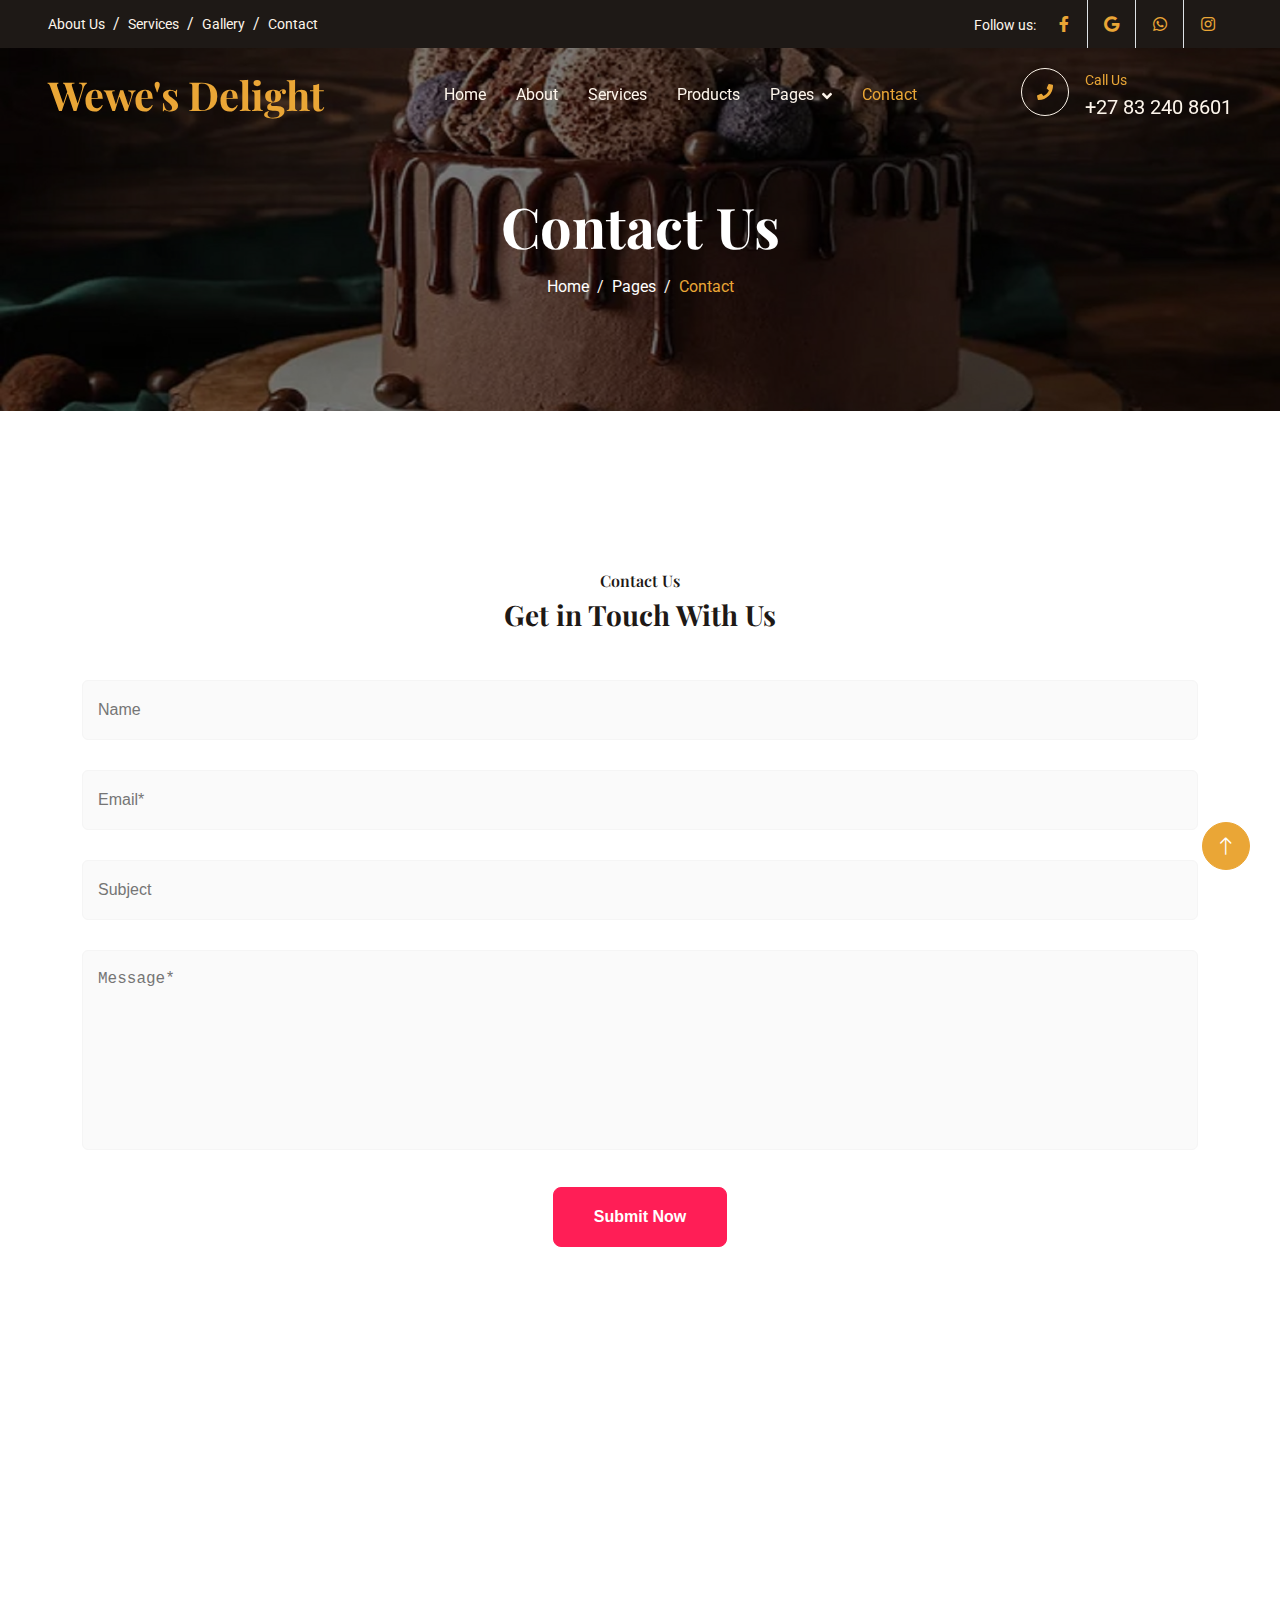
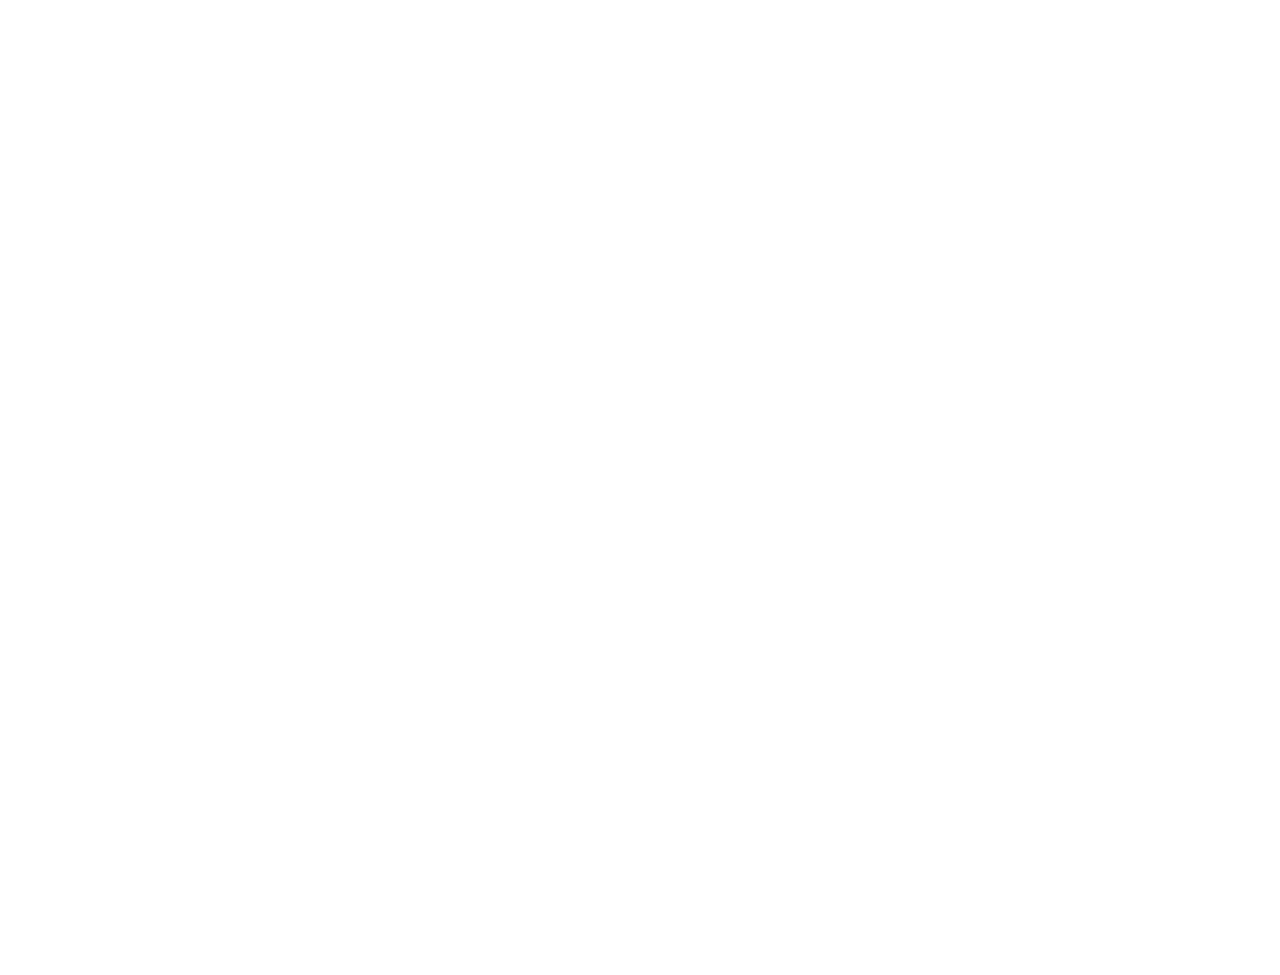
<file: contact.html>
<!DOCTYPE html>
<html lang="en">

<head>
    <meta charset="utf-8">
    <title>Wewe's Delight</title>
    <meta content="width=device-width, initial-scale=1.0" name="viewport">
    <meta content="" name="keywords">
    <meta content="" name="description">

    <!-- Favicon -->
    <link href="img/favicon.ico" rel="icon">

    <!-- Google Web Fonts -->
    <link rel="preconnect" href="https://fonts.googleapis.com">
    <link rel="preconnect" href="https://fonts.gstatic.com" crossorigin>
    <link href="https://fonts.googleapis.com/css2?family=Roboto:wght@400;500&family=Playfair+Display:wght@600;700&display=swap" rel="stylesheet"> 

    <!-- Icon Font Stylesheet -->
    <link href="https://cdnjs.cloudflare.com/ajax/libs/font-awesome/5.10.0/css/all.min.css" rel="stylesheet">
    <link href="https://cdn.jsdelivr.net/npm/bootstrap-icons@1.4.1/font/bootstrap-icons.css" rel="stylesheet">

    <!-- Libraries Stylesheet -->
    <link href="lib/animate/animate.min.css" rel="stylesheet">
    <link href="lib/owlcarousel/assets/owl.carousel.min.css" rel="stylesheet">

    <!-- Customized Bootstrap Stylesheet -->
    <link href="css/bootstrap.min.css" rel="stylesheet">

    <!-- Template Stylesheet -->
    <link href="css/style.css" rel="stylesheet">
</head>

<body>
    <!-- Spinner Start -->
    <div id="spinner" class="show bg-white position-fixed translate-middle w-100 vh-100 top-50 start-50 d-flex align-items-center justify-content-center">
        <div class="spinner-grow text-primary" role="status"></div>
    </div>
    <!-- Spinner End -->


    <!-- Topbar Start -->
    <div class="container-fluid top-bar bg-dark text-light px-0 wow fadeIn" data-wow-delay="0.1s">
        <div class="row gx-0 align-items-center d-none d-lg-flex">
            <div class="col-lg-6 px-5 text-start">
                <ol class="breadcrumb mb-0">
                    <li class="breadcrumb-item"><a class="small text-light" href="#">About Us</a></li>
                    <li class="breadcrumb-item"><a class="small text-light" href="#">Services</a></li>
                    <li class="breadcrumb-item"><a class="small text-light" href="#">Gallery</a></li>
                    <li class="breadcrumb-item"><a class="small text-light" href="#">Contact</a></li>
                </ol>
            </div>
            <div class="col-lg-6 px-5 text-end">
                <small>Follow us:</small>
                <div class="h-100 d-inline-flex align-items-center">
                    <a class="btn-lg-square text-primary border-end rounded-0" href="https://www.facebook.com/ruth.sibanyoni.1?mibextid=ZbWKwL"><i class="fab fa-facebook-f"></i></a>
                    <a class="btn-lg-square text-primary border-end rounded-0" href=""><i class="fab fa-google"></i></a>
                    <a class="btn-lg-square text-primary border-end rounded-0" href="https://wa.me/27832408601"><i class="fab fa-whatsapp"></i></a>
                    <a class="btn-lg-square text-primary pe-0" href="https://www.instagram.com/yourusername/">
                        <i class="fab fa-instagram"></i>
                    </a>                    
                </div>
            </div>
        </div>
    </div>
    <!-- Topbar End -->


    <!-- Navbar Start -->
    <nav class="navbar navbar-expand-lg navbar-dark fixed-top py-lg-0 px-lg-5 wow fadeIn" data-wow-delay="0.1s">
        <a href="index.html" class="navbar-brand ms-4 ms-lg-0">
            <h1 class="text-primary m-0">Wewe's Delight</h1>
        </a>
        <button type="button" class="navbar-toggler me-4" data-bs-toggle="collapse" data-bs-target="#navbarCollapse">
            <span class="navbar-toggler-icon"></span>
        </button>
        <div class="collapse navbar-collapse" id="navbarCollapse">
            <div class="navbar-nav mx-auto p-4 p-lg-0">
                <a href="index.html" class="nav-item nav-link">Home</a>
                <a href="about.html" class="nav-item nav-link">About</a>
                <a href="service.html" class="nav-item nav-link">Services</a>
                <a href="product.html" class="nav-item nav-link">Products</a>
                <div class="nav-item dropdown">
                    <a href="#" class="nav-link dropdown-toggle" data-bs-toggle="dropdown">Pages</a>
                    <div class="dropdown-menu m-0">
                        <a href="team.html" class="dropdown-item">Our Team</a>
                        <a href="testimonial.html" class="dropdown-item">Testimonial</a>
                        <a href="404.html" class="dropdown-item">404 Page</a>
                    </div>
                </div>
                <a href="contact.html" class="nav-item nav-link active">Contact</a>
            </div>
            <div class=" d-none d-lg-flex">
                <div class="flex-shrink-0 btn-lg-square border border-light rounded-circle">
                    <i class="fa fa-phone text-primary"></i>
                </div>
                <div class="ps-3">
                    <small class="text-primary mb-0">Call Us</small>
                    <p class="text-light fs-5 mb-0">+27 83 240 8601</p>
                </div>
            </div>
        </div>
    </nav>
    <!-- Navbar End -->


    <!-- Page Header Start -->
    <div class="container-fluid page-header py-6 wow fadeIn" data-wow-delay="0.1s">
        <div class="container text-center pt-5 pb-3">
            <h1 class="display-4 text-white animated slideInDown mb-3">Contact Us</h1>
            <nav aria-label="breadcrumb animated slideInDown">
                <ol class="breadcrumb justify-content-center mb-0">
                    <li class="breadcrumb-item"><a class="text-white" href="#">Home</a></li>
                    <li class="breadcrumb-item"><a class="text-white" href="#">Pages</a></li>
                    <li class="breadcrumb-item text-primary active" aria-current="page">Contact</li>
                </ol>
            </nav>
        </div>
    </div>
    <!-- Page Header End -->


   <!-- /contact-form -->
	<section class="w3l-contact-main">
		<div class="contact-infhny py-5">
		  <div class="container py-lg-3">
			<div class="top-map">
			  <div class="map-content-9">
				<form action="https://api.web3forms.com/submit" method="POST">  
				  <div class="form-top1">
					<h6 class="sub-title text-center">Contact Us</h6>
					<h3 class="hny-title text-center mb-lg-5 mb-4">Get in Touch With Us</h3>
					<div class="form-top">
					  <div class="form-top-left">
						<input type="hidden" name="access_key" value="8258128a-f9ba-46fe-bc81-6b0d1f47cbd9">
						<input type="text" name="w3lName" id="w3lName" placeholder="Name" required="">
						<input type="email" name="w3lSender" id="w3lSender" placeholder="Email*" required="">
						<input type="text" name="w3lSubject" id="w3lSubject" placeholder="Subject" required="">
					  </div>
					  <div class="form-top-right">
						<textarea name="w3lMessage" id="w3lMessage" placeholder="Message*" required=""></textarea>
					  </div>
					</div>
					<div class="text-center">
					  <button type="submit" class="btn">Submit Now</button>
					</div>
				  </div>
				</form>
			  </div>
			</div>
		  </div>
		</div>
	  </section>

    <!-- Google Map Start -->
    <div class="container-xxl py-6 px-0 wow fadeInUp" data-wow-delay="0.1s">
        <iframe class="w-100 mb-n2" style="height: 450px; border:0;" 
        src="https://www.google.com/maps/embed?pb=!1m18!1m12!1m3!1d3575.6007710353147!2d28.37908907469719!3d-26.339423969493424!2m3!1f0!2f0!3f0!3m2!1i1024!2i768!4f13.1!3m3!1m2!1s0x1e9521289c7bb50b%3A0x903156a352d8f609!2s993%20Phila%20St%2C%20Tsakane%2C%20Brakpan%2C%201548!5e0!3m2!1sen!2sza!4v1724447657775!5m2!1sen!2sza" 
        frameborder="0" allowfullscreen="" loading="lazy" referrerpolicy="no-referrer-when-downgrade" aria-hidden="false" tabindex="0"></iframe>
    </div>
    <!-- Google Map End -->


    <!-- Footer Start -->
    <div class="container-fluid bg-dark text-light footer my-6 mb-0 py-5 wow fadeIn" data-wow-delay="0.1s">
        <div class="container py-5">
            <div class="row g-5">
                <div class="col-lg-3 col-md-6">
                    <h4 class="text-light mb-4">Our Address</h4>
                    <p class="mb-2"><i class="fa fa-map-marker-alt me-3"></i>993 Phila Street, Ext 1, Tsakane</p>
                    <p class="mb-2">
                        <i class="fa fa-phone-alt me-3"></i>
                        <a href="tel:+27832408106" class="text-light">+27 83 240 8601</a>
                    </p>
                    
                    <p class="mb-2">
                        <i class="fa fa-envelope me-3"></i>
                        <a href="mailto:mkhaliphiruth7@gmail.com" class="text-light">mkhaliphiruth7@gmail.com</a>
                    </p>
                    
                </div>
                <div class="col-lg-3 col-md-6">
                    <h4 class="text-light mb-4">Quick Links</h4>
                    <a class="btn btn-link" href="">About Us</a>
                    <a class="btn btn-link" href="">Contact Us</a>
                    <a class="btn btn-link" href="">Our Services</a>
                    <a class="btn btn-link" href="">Home</a>
                </div>
                <div class="col-lg-3 col-md-6">
                    <h4 class="text-light mb-4">Quick Links</h4>
                    <a class="btn btn-link" href="">About Us</a>
                    <a class="btn btn-link" href="">Contact Us</a>
                    <a class="btn btn-link" href="">Our Services</a>
                    <a class="btn btn-link" href="">Home</a>
                </div>
                <div class="col-lg-3 col-md-6">
                    <h4 class="text-light mb-4">Photo Gallery</h4>
                    <div class="row g-2">
                        <div class="col-4">
                            <img class="img-fluid bg-light rounded p-1" src="img/product-1.jpg" alt="Image">
                        </div>
                        <div class="col-4">
                            <img class="img-fluid bg-light rounded p-1" src="img/product-2.jpg" alt="Image">
                        </div>
                        <div class="col-4">
                            <img class="img-fluid bg-light rounded p-1" src="img/product-3.jpg" alt="Image">
                        </div>
                        <div class="col-4">
                            <img class="img-fluid bg-light rounded p-1" src="img/product-2.jpg" alt="Image">
                        </div>
                        <div class="col-4">
                            <img class="img-fluid bg-light rounded p-1" src="img/product-3.jpg" alt="Image">
                        </div>
                        <div class="col-4">
                            <img class="img-fluid bg-light rounded p-1" src="img/product-1.jpg" alt="Image">
                        </div>
                    </div>
                </div>
            </div>
        </div>
    </div>
    
    <!-- Footer End -->


    <!-- Copyright Start -->
    <div class="container-fluid copyright text-light py-4 wow fadeIn" data-wow-delay="0.1s">
        <div class="container">
            <div class="row">
                <div class="col-md-6 text-center text-md-start mb-3 mb-md-0">
                    &copy; <a href="#">Your Site Name</a>, All Right Reserved.
                </div>
                <div class="col-md-6 text-center text-md-end">
                    <!--/*** This template is free as long as you keep the footer author’s credit link/attribution link/backlink. If you'd like to use the template without the footer author’s credit link/attribution link/backlink, you can purchase the Credit Removal License from "https://htmlcodex.com/credit-removal". Thank you for your support. ***/-->
                    Designed By <a href=MbuyeloMich>High Hype</a>
                    <br>Distributed By: <a class="border-bottom" href=HighHype" target="_blank">Designs</a>
                </div>
            </div>
        </div>
    </div>
    <!-- Copyright End -->


    <!-- Back to Top -->
    <a href="#" class="btn btn-lg btn-primary btn-lg-square rounded-circle back-to-top"><i class="bi bi-arrow-up"></i></a>


    <!-- JavaScript Libraries -->
    <script src="https://code.jquery.com/jquery-3.4.1.min.js"></script>
    <script src="https://cdn.jsdelivr.net/npm/bootstrap@5.0.0/dist/js/bootstrap.bundle.min.js"></script>
    <script src="lib/wow/wow.min.js"></script>
    <script src="lib/easing/easing.min.js"></script>
    <script src="lib/waypoints/waypoints.min.js"></script>
    <script src="lib/counterup/counterup.min.js"></script>
    <script src="lib/owlcarousel/owl.carousel.min.js"></script>

    <!-- Template Javascript -->
    <script src="js/main.js"></script>
</body>

</html>
</file>
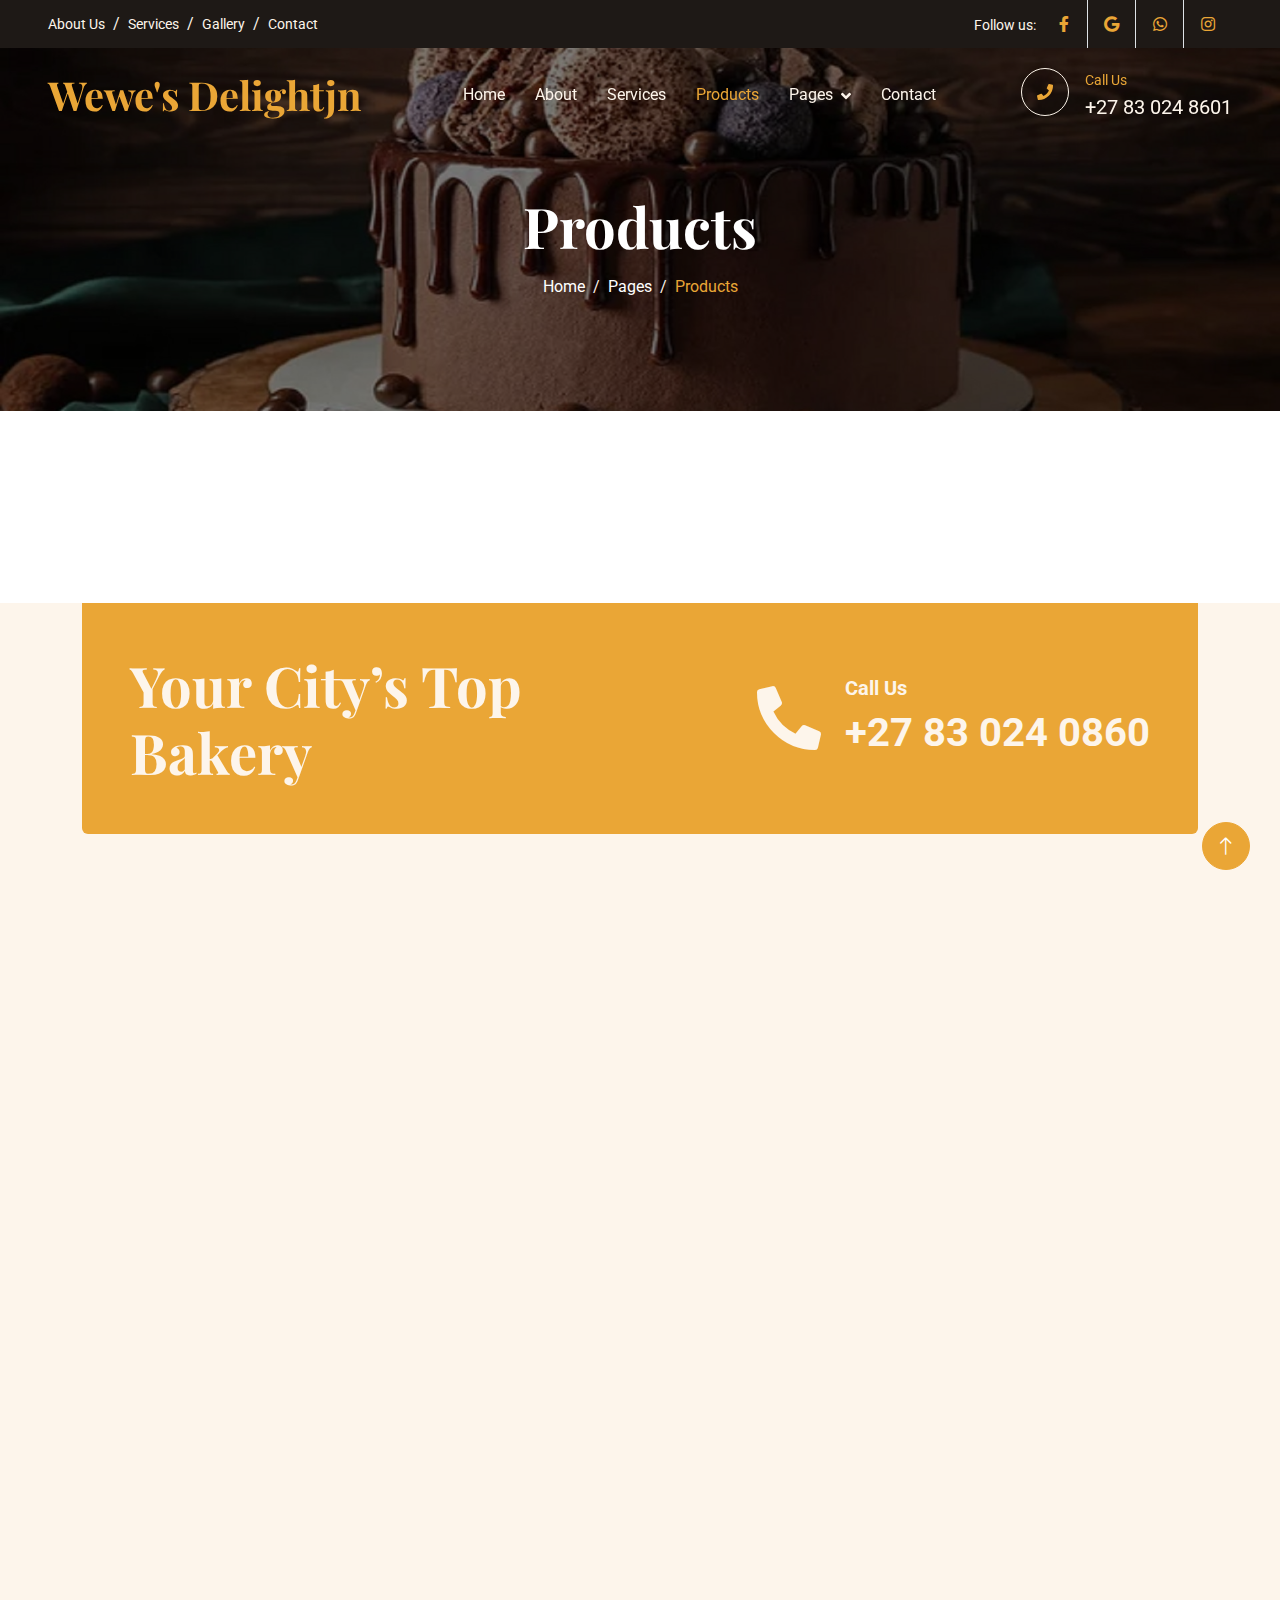
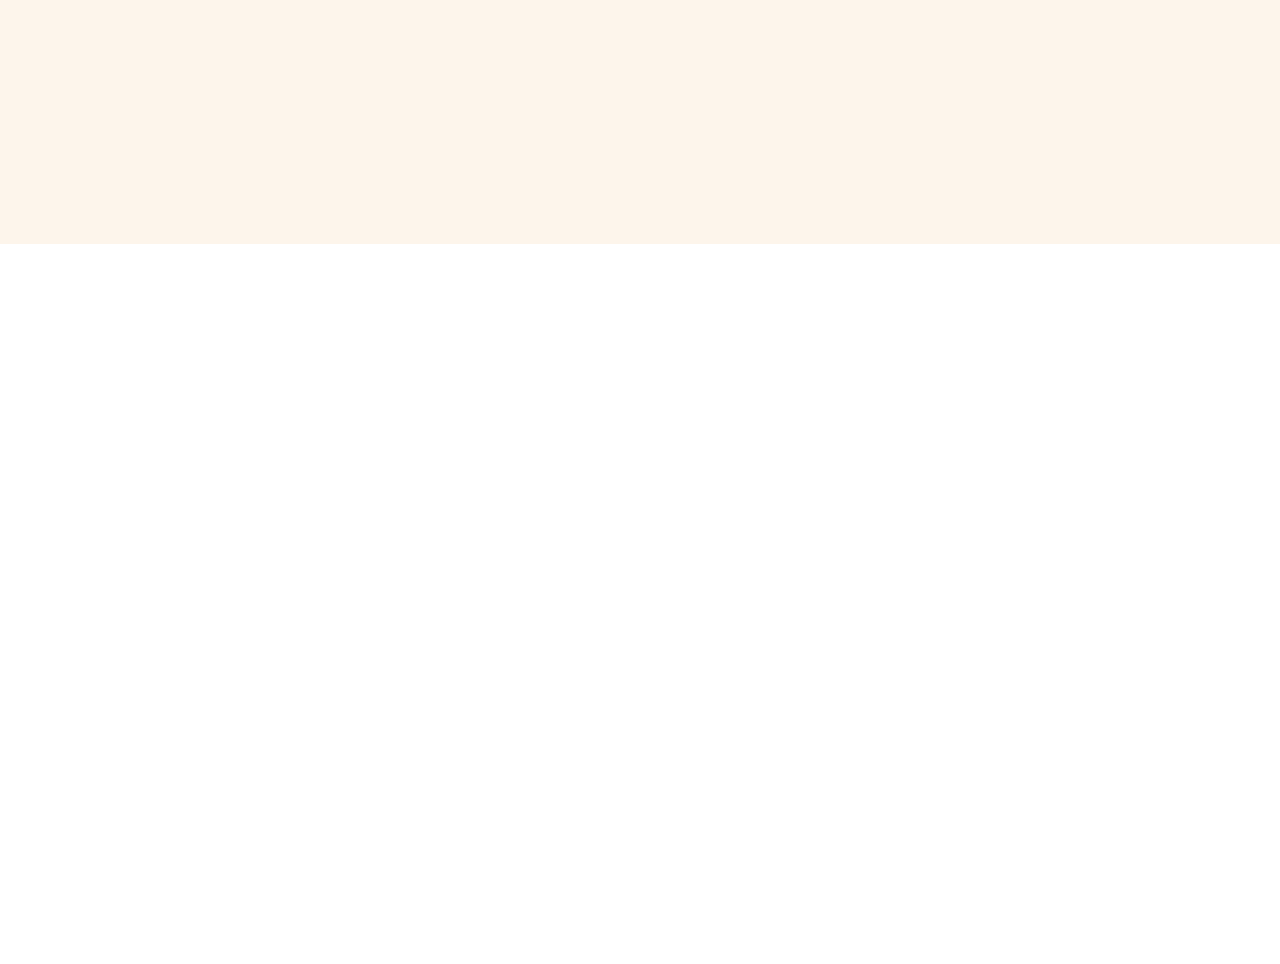
<file: product.html>
<!DOCTYPE html>
<html lang="en">

<head>
    <meta charset="utf-8">
    <title>Wewe's Delight</title>
    <meta content="width=device-width, initial-scale=1.0" name="viewport">
    <meta content="" name="keywords">
    <meta content="" name="description">

    <!-- Favicon -->
    <link href="img/favicon.ico" rel="icon">

    <!-- Google Web Fonts -->
    <link rel="preconnect" href="https://fonts.googleapis.com">
    <link rel="preconnect" href="https://fonts.gstatic.com" crossorigin>
    <link href="https://fonts.googleapis.com/css2?family=Roboto:wght@400;500&family=Playfair+Display:wght@600;700&display=swap" rel="stylesheet"> 

    <!-- Icon Font Stylesheet -->
    <link href="https://cdnjs.cloudflare.com/ajax/libs/font-awesome/5.10.0/css/all.min.css" rel="stylesheet">
    <link href="https://cdn.jsdelivr.net/npm/bootstrap-icons@1.4.1/font/bootstrap-icons.css" rel="stylesheet">

    <!-- Libraries Stylesheet -->
    <link href="lib/animate/animate.min.css" rel="stylesheet">
    <link href="lib/owlcarousel/assets/owl.carousel.min.css" rel="stylesheet">

    <!-- Customized Bootstrap Stylesheet -->
    <link href="css/bootstrap.min.css" rel="stylesheet">

    <!-- Template Stylesheet -->
    <link href="css/style.css" rel="stylesheet">
</head>

<body>
    <!-- Spinner Start -->
    <div id="spinner" class="show bg-white position-fixed translate-middle w-100 vh-100 top-50 start-50 d-flex align-items-center justify-content-center">
        <div class="spinner-grow text-primary" role="status"></div>
    </div>
    <!-- Spinner End -->


    <!-- Topbar Start -->
    <div class="container-fluid top-bar bg-dark text-light px-0 wow fadeIn" data-wow-delay="0.1s">
        <div class="row gx-0 align-items-center d-none d-lg-flex">
            <div class="col-lg-6 px-5 text-start">
                <ol class="breadcrumb mb-0">
                    <li class="breadcrumb-item"><a class="small text-light" href="#">About Us</a></li>
                    <li class="breadcrumb-item"><a class="small text-light" href="#">Services</a></li>
                    <li class="breadcrumb-item"><a class="small text-light" href="#">Gallery</a></li>
                    <li class="breadcrumb-item"><a class="small text-light" href="#">Contact</a></li>
                </ol>
            </div>
            <div class="col-lg-6 px-5 text-end">
                <small>Follow us:</small>
                <div class="h-100 d-inline-flex align-items-center">
                    <a class="btn-lg-square text-primary border-end rounded-0" href="https://www.facebook.com/ruth.sibanyoni.1?mibextid=ZbWKwL"><i class="fab fa-facebook-f"></i></a>
                    <a class="btn-lg-square text-primary border-end rounded-0" href=""><i class="fab fa-google"></i></a>
                    <a class="btn-lg-square text-primary border-end rounded-0" href="https://wa.me/27832408601"><i class="fab fa-whatsapp"></i></a>
                    <a class="btn-lg-square text-primary pe-0" href="https://www.instagram.com/yourusername/">
                        <i class="fab fa-instagram"></i>
                    </a>                    
                </div>
            </div>
        </div>
    </div>
    <!-- Topbar End -->


    <!-- Navbar Start -->
    <nav class="navbar navbar-expand-lg navbar-dark fixed-top py-lg-0 px-lg-5 wow fadeIn" data-wow-delay="0.1s">
        <a href="index.html" class="navbar-brand ms-4 ms-lg-0">
            <h1 class="text-primary m-0">Wewe's Delightjn</h1>
        </a>
        <button type="button" class="navbar-toggler me-4" data-bs-toggle="collapse" data-bs-target="#navbarCollapse">
            <span class="navbar-toggler-icon"></span>
        </button>
        <div class="collapse navbar-collapse" id="navbarCollapse">
            <div class="navbar-nav mx-auto p-4 p-lg-0">
                <a href="index.html" class="nav-item nav-link">Home</a>
                <a href="about.html" class="nav-item nav-link">About</a>
                <a href="service.html" class="nav-item nav-link">Services</a>
                <a href="product.html" class="nav-item nav-link active">Products</a>
                <div class="nav-item dropdown">
                    <a href="#" class="nav-link dropdown-toggle" data-bs-toggle="dropdown">Pages</a>
                    <div class="dropdown-menu m-0">
                        <a href="team.html" class="dropdown-item">Our Team</a>
                        <a href="testimonial.html" class="dropdown-item">Testimonial</a>
                        <a href="404.html" class="dropdown-item">404 Page</a>
                    </div>
                </div>
                <a href="contact.html" class="nav-item nav-link">Contact</a>
            </div>
            <div class=" d-none d-lg-flex">
                <div class="flex-shrink-0 btn-lg-square border border-light rounded-circle">
                    <i class="fa fa-phone text-primary"></i>
                </div>
                <div class="ps-3">
                    <small class="text-primary mb-0">Call Us</small>
                    <p class="text-light fs-5 mb-0">+27 83 024 8601</p>
                </div>
            </div>
        </div>
    </nav>
    <!-- Navbar End -->


    <!-- Page Header Start -->
    <div class="container-fluid page-header py-6 wow fadeIn" data-wow-delay="0.1s">
        <div class="container text-center pt-5 pb-3">
            <h1 class="display-4 text-white animated slideInDown mb-3">Products</h1>
            <nav aria-label="breadcrumb animated slideInDown">
                <ol class="breadcrumb justify-content-center mb-0">
                    <li class="breadcrumb-item"><a class="text-white" href="#">Home</a></li>
                    <li class="breadcrumb-item"><a class="text-white" href="#">Pages</a></li>
                    <li class="breadcrumb-item text-primary active" aria-current="page">Products</li>
                </ol>
            </nav>
        </div>
    </div>
    <!-- Page Header End -->


    <!-- Product Start -->
    <div class="container-xxl bg-light my-6 py-6 pt-0" style="margin: 12rem 0;">
        <div class="container">
            <div class="bg-primary text-light rounded-bottom p-5 my-6 mt-0 wow fadeInUp" data-wow-delay="0.1s">
                <div class="row g-4 align-items-center">
                    <div class="col-lg-6">
                        <h1 class="display-4 text-light mb-0">Your City’s Top Bakery</h1>
                    </div>
                    <div class="col-lg-6 text-lg-end">
                        <div class="d-inline-flex align-items-center text-start">
                            <i class="fa fa-phone-alt fa-4x flex-shrink-0"></i>
                            <div class="ms-4">
                                <p class="fs-5 fw-bold mb-0">Call Us</p>
                                <p class="fs-1 fw-bold mb-0">+27 83 024 0860</p>
                            </div>
                        </div>
                    </div>
                </div>
            </div>
            <div class="text-center mx-auto mb-5 wow fadeInUp" data-wow-delay="0.1s" style="max-width: 500px;">
                <p class="text-primary text-uppercase mb-2">// Bakery Products</p>
                <h1 class="display-6 mb-4">Discover Our Bakery Categories</h1>
            </div>
            <div class="row g-4">
                <div class="col-lg-4 col-md-6 wow fadeInUp" data-wow-delay="0.1s">
                    <div class="product-item d-flex flex-column bg-white rounded overflow-hidden h-100">
                        <div class="text-center p-4">
                            <div class="d-inline-block border border-primary rounded-pill px-3 mb-3">From R600</div>
                            <h3 class="mb-3">Birthday Cakes</h3>
                            <span>Celebrate with our beautifully crafted birthday cakes, made to suit your style and taste.</span>
                        </div>
                        <div class="position-relative mt-auto">
                            <img class="img-fluid" src="img/product-1.jpg" alt="">
                            <div class="product-overlay">
                                <a class="btn btn-lg-square btn-outline-light rounded-circle" href=""><i class="fa fa-eye text-primary"></i></a>
                            </div>
                        </div>
                    </div>
                </div>
                <div class="col-lg-4 col-md-6 wow fadeInUp" data-wow-delay="0.3s">
                    <div class="product-item d-flex flex-column bg-white rounded overflow-hidden h-100">
                        <div class="text-center p-4">
                            <div class="d-inline-block border border-primary rounded-pill pt-1 px-3 mb-3">From R200</div>
                            <h3 class="mb-3">Muffins</h3>
                            <span>Freshly baked, fluffy muffins available in a variety of flavors including blueberry, chocolate chip, and banana nut.</span>
                        </div>
                        <div class="position-relative mt-auto">
                            <img class="img-fluid" src="img/product-2.jpg" alt="">
                            <div class="product-overlay">
                                <a class="btn btn-lg-square btn-outline-light rounded-circle" href=""><i class="fa fa-eye text-primary"></i></a>
                            </div>
                        </div>
                    </div>
                </div>
                <div class="col-lg-4 col-md-6 wow fadeInUp" data-wow-delay="0.5s">
                    <div class="product-item d-flex flex-column bg-white rounded overflow-hidden h-100">
                        <div class="text-center p-4">
                            <div class="d-inline-block border border-primary rounded-pill pt-1 px-3 mb-3">From R300</div>
                            <h4 class="mb-3">Biscuits</h4>
                            <span>Buttery and crisp, our freshly baked biscuits are perfect for any occasion, from tea time to celebrations.</span>
                        </div>
                        <div class="position-relative mt-auto">
                            <img class="img-fluid" src="img/product-3.jpg" alt="">
                            <div class="product-overlay">
                                <a class="btn btn-lg-square btn-outline-light rounded-circle" href=""><i class="fa fa-eye text-primary"></i></a>
                            </div>
                        </div>
                    </div>
                </div>
            </div>
        </div>
    </div>
    <!-- Product End -->


    <!-- Footer Start -->
    <div class="container-fluid bg-dark text-light footer my-6 mb-0 py-5 wow fadeIn" data-wow-delay="0.1s">
        <div class="container py-5">
            <div class="row g-5">
                <div class="col-lg-3 col-md-6">
                    <h4 class="text-light mb-4">Our Address</h4>
                    <p class="mb-2"><i class="fa fa-map-marker-alt me-3"></i>993 Phila Street, Ext 1, Tsakane</p>
                    <p class="mb-2">
                        <i class="fa fa-phone-alt me-3"></i>
                        <a href="tel:+27832408106" class="text-light">+27 83 240 8601</a>
                    </p>
                    
                    <p class="mb-2">
                        <i class="fa fa-envelope me-3"></i>
                        <a href="mailto:mkhaliphiruth7@gmail.com" class="text-light">mkhaliphiruth7@gmail.com</a>
                    </p>
                    
                </div>
                <div class="col-lg-3 col-md-6">
                    <h4 class="text-light mb-4">Quick Links</h4>
                    <a class="btn btn-link" href="">About Us</a>
                    <a class="btn btn-link" href="">Contact Us</a>
                    <a class="btn btn-link" href="">Our Services</a>
                    <a class="btn btn-link" href="">Home</a>
                </div>
                <div class="col-lg-3 col-md-6">
                    <h4 class="text-light mb-4">Quick Links</h4>
                    <a class="btn btn-link" href="">About Us</a>
                    <a class="btn btn-link" href="">Contact Us</a>
                    <a class="btn btn-link" href="">Our Services</a>
                    <a class="btn btn-link" href="">Home</a>
                </div>
                <div class="col-lg-3 col-md-6">
                    <h4 class="text-light mb-4">Photo Gallery</h4>
                    <div class="row g-2">
                        <div class="col-4">
                            <img class="img-fluid bg-light rounded p-1" src="img/product-1.jpg" alt="Image">
                        </div>
                        <div class="col-4">
                            <img class="img-fluid bg-light rounded p-1" src="img/product-2.jpg" alt="Image">
                        </div>
                        <div class="col-4">
                            <img class="img-fluid bg-light rounded p-1" src="img/product-3.jpg" alt="Image">
                        </div>
                        <div class="col-4">
                            <img class="img-fluid bg-light rounded p-1" src="img/product-2.jpg" alt="Image">
                        </div>
                        <div class="col-4">
                            <img class="img-fluid bg-light rounded p-1" src="img/product-3.jpg" alt="Image">
                        </div>
                        <div class="col-4">
                            <img class="img-fluid bg-light rounded p-1" src="img/product-1.jpg" alt="Image">
                        </div>
                    </div>
                </div>
            </div>
        </div>
    </div>
    
    <!-- Footer End -->


    <!-- Copyright Start -->
    <div class="container-fluid copyright text-light py-4 wow fadeIn" data-wow-delay="0.1s">
        <div class="container">
            <div class="row">
                <div class="col-md-6 text-center text-md-start mb-3 mb-md-0">
                    &copy; <a href="#">HighHypeDesigns</a>, All Right Reserved.
                </div>
                <div class="col-md-6 text-center text-md-end">
                    <!--/*** This template is free as long as you keep the footer author’s credit link/attribution link/backlink. If you'd like to use the template without the footer author’s credit link/attribution link/backlink, you can purchase the Credit Removal License from "https://htmlcodex.com/credit-removal". Thank you for your support. ***/-->
                    Designed By <a href=MbuyeloMich>MbuyeloMich</a>
                    <br>Distributed By: <a class="border-bottom" href=HighHype target="_blank">HighHype</a>
                </div>
            </div>
        </div>
    </div>
    <!-- Copyright End -->


    <!-- Back to Top -->
    <a href="#" class="btn btn-lg btn-primary btn-lg-square rounded-circle back-to-top"><i class="bi bi-arrow-up"></i></a>


    <!-- JavaScript Libraries -->
    <script src="https://code.jquery.com/jquery-3.4.1.min.js"></script>
    <script src="https://cdn.jsdelivr.net/npm/bootstrap@5.0.0/dist/js/bootstrap.bundle.min.js"></script>
    <script src="lib/wow/wow.min.js"></script>
    <script src="lib/easing/easing.min.js"></script>
    <script src="lib/waypoints/waypoints.min.js"></script>
    <script src="lib/counterup/counterup.min.js"></script>
    <script src="lib/owlcarousel/owl.carousel.min.js"></script>

    <!-- Template Javascript -->
    <script src="js/main.js"></script>
</body>

</html>
</file>
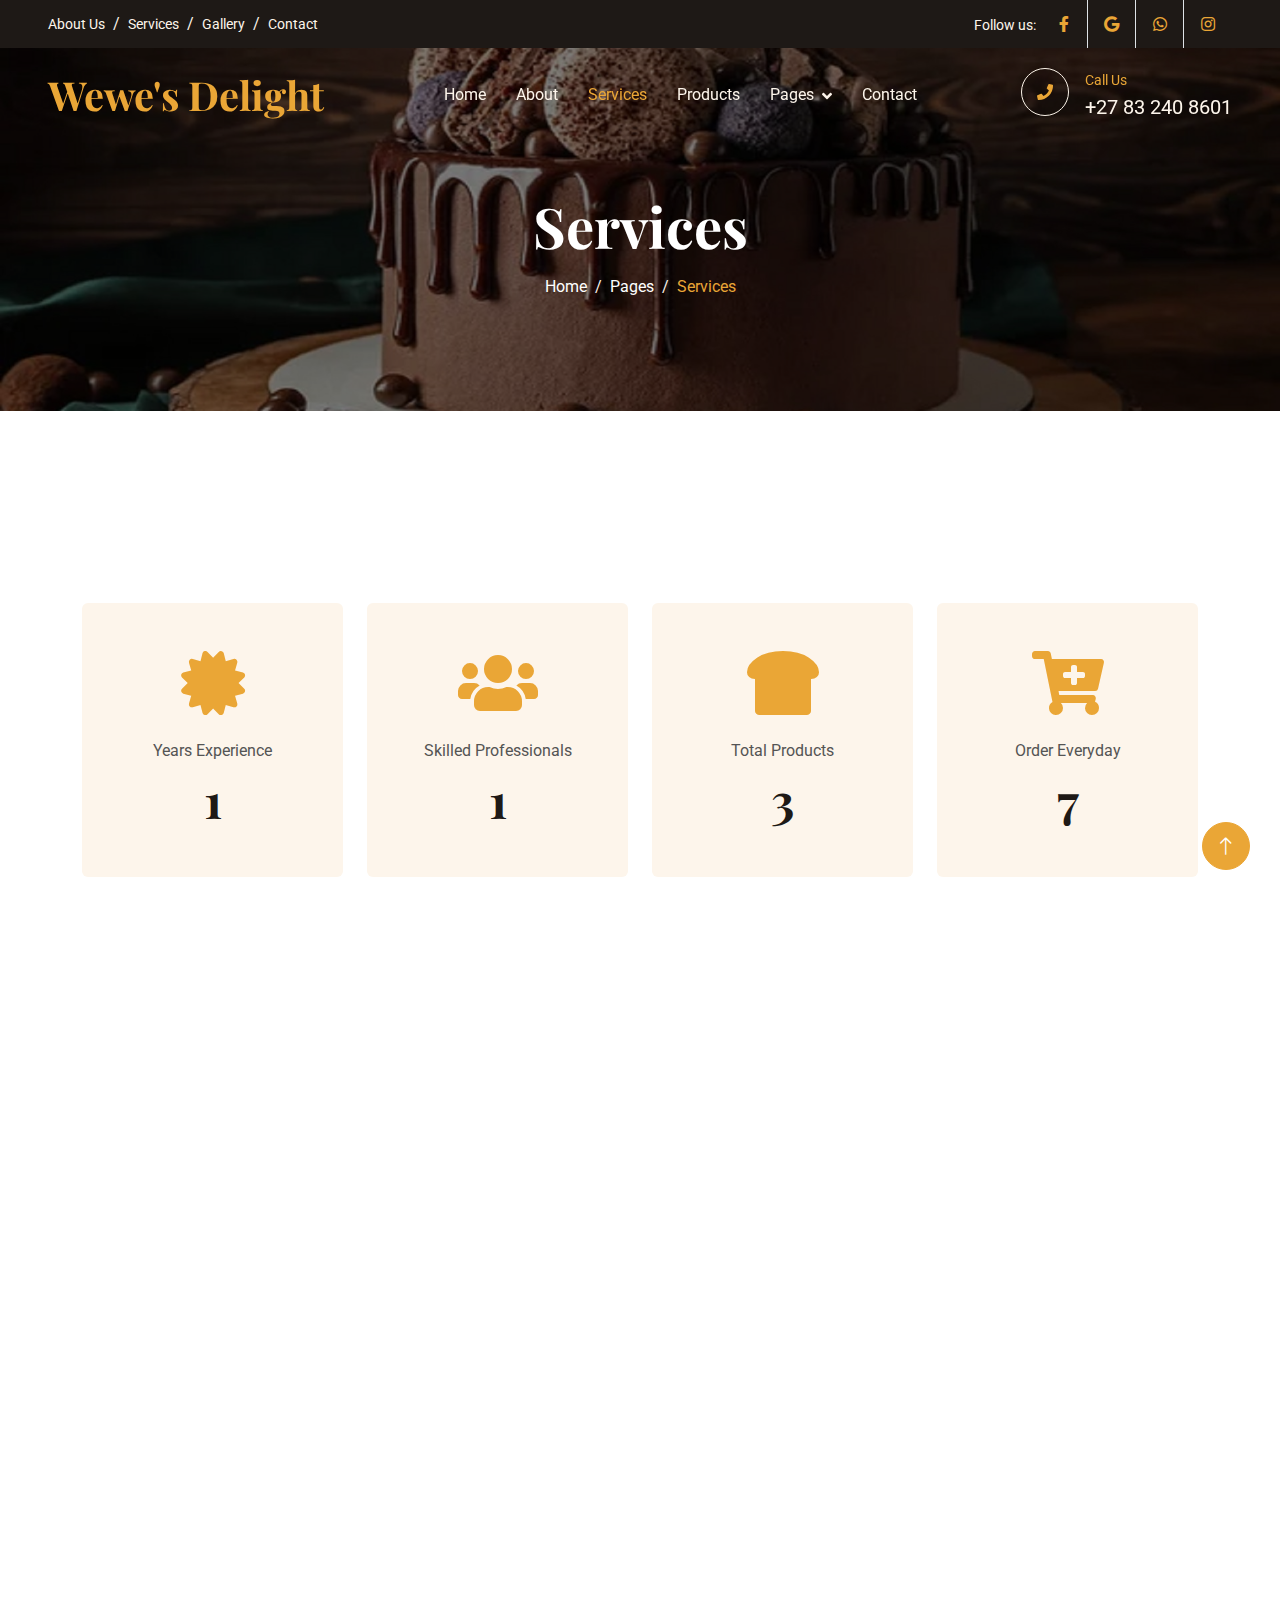
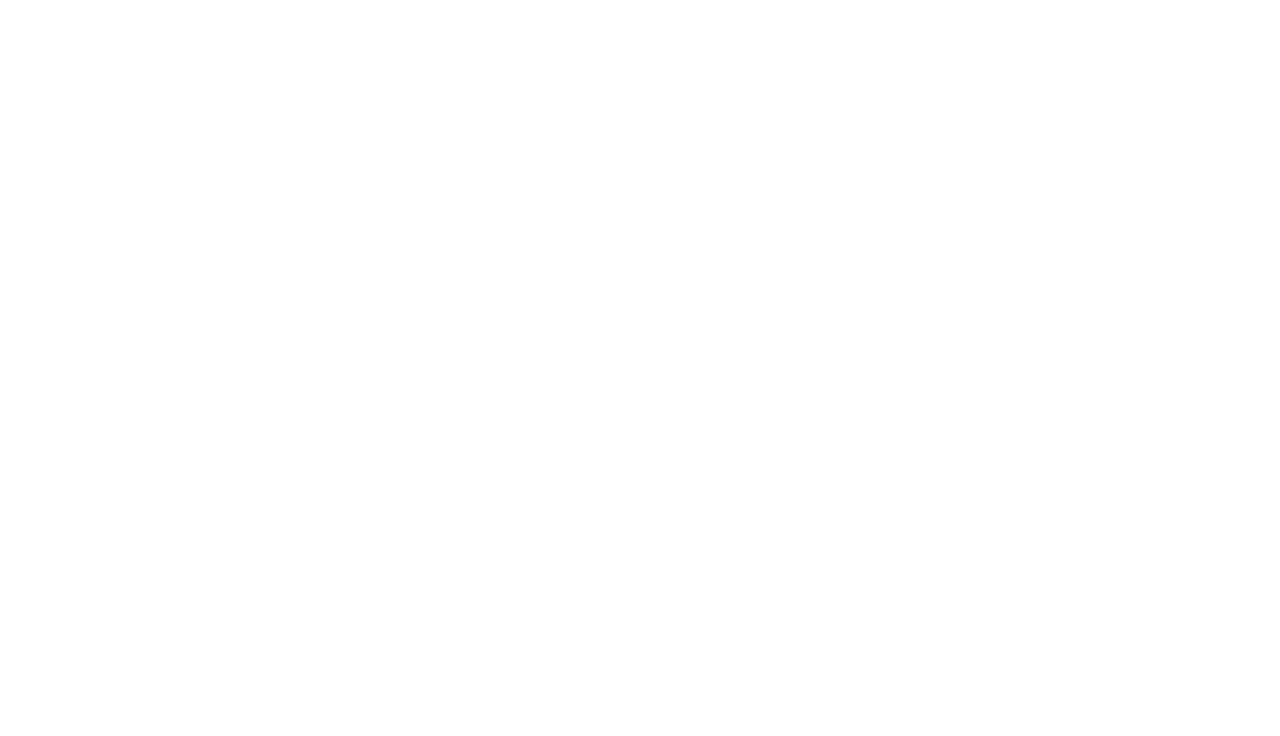
<file: service.html>
<!DOCTYPE html>
<html lang="en">

<head>
    <meta charset="utf-8">
    <title>Wewe's Delight</title>
    <meta content="width=device-width, initial-scale=1.0" name="viewport">
    <meta content="" name="keywords">
    <meta content="" name="description">

    <!-- Favicon -->
    <link href="img/favicon.ico" rel="icon">

    <!-- Google Web Fonts -->
    <link rel="preconnect" href="https://fonts.googleapis.com">
    <link rel="preconnect" href="https://fonts.gstatic.com" crossorigin>
    <link href="https://fonts.googleapis.com/css2?family=Roboto:wght@400;500&family=Playfair+Display:wght@600;700&display=swap" rel="stylesheet"> 

    <!-- Icon Font Stylesheet -->
    <link href="https://cdnjs.cloudflare.com/ajax/libs/font-awesome/5.10.0/css/all.min.css" rel="stylesheet">
    <link href="https://cdn.jsdelivr.net/npm/bootstrap-icons@1.4.1/font/bootstrap-icons.css" rel="stylesheet">

    <!-- Libraries Stylesheet -->
    <link href="lib/animate/animate.min.css" rel="stylesheet">
    <link href="lib/owlcarousel/assets/owl.carousel.min.css" rel="stylesheet">

    <!-- Customized Bootstrap Stylesheet -->
    <link href="css/bootstrap.min.css" rel="stylesheet">

    <!-- Template Stylesheet -->
    <link href="css/style.css" rel="stylesheet">
</head>

<body>
    <!-- Spinner Start -->
    <div id="spinner" class="show bg-white position-fixed translate-middle w-100 vh-100 top-50 start-50 d-flex align-items-center justify-content-center">
        <div class="spinner-grow text-primary" role="status"></div>
    </div>
    <!-- Spinner End -->


    <!-- Topbar Start -->
    <div class="container-fluid top-bar bg-dark text-light px-0 wow fadeIn" data-wow-delay="0.1s">
        <div class="row gx-0 align-items-center d-none d-lg-flex">
            <div class="col-lg-6 px-5 text-start">
                <ol class="breadcrumb mb-0">
                    <li class="breadcrumb-item"><a class="small text-light" href="#">About Us</a></li>
                    <li class="breadcrumb-item"><a class="small text-light" href="#">Services</a></li>
                    <li class="breadcrumb-item"><a class="small text-light" href="#">Gallery</a></li>
                    <li class="breadcrumb-item"><a class="small text-light" href="#">Contact</a></li>
                </ol>
            </div>
            <div class="col-lg-6 px-5 text-end">
                <small>Follow us:</small>
                <div class="h-100 d-inline-flex align-items-center">
                    <a class="btn-lg-square text-primary border-end rounded-0" href="https://www.facebook.com/ruth.sibanyoni.1?mibextid=ZbWKwL"><i class="fab fa-facebook-f"></i></a>
                    <a class="btn-lg-square text-primary border-end rounded-0" href=""><i class="fab fa-google"></i></a>
                    <a class="btn-lg-square text-primary border-end rounded-0" href="https://wa.me/27832408601"><i class="fab fa-whatsapp"></i></a>
                    <a class="btn-lg-square text-primary pe-0" href="https://www.instagram.com/yourusername/">
                        <i class="fab fa-instagram"></i>
                    </a>                    
                </div>
            </div>
        </div>
    </div>
    <!-- Topbar End -->


    <!-- Navbar Start -->
    <nav class="navbar navbar-expand-lg navbar-dark fixed-top py-lg-0 px-lg-5 wow fadeIn" data-wow-delay="0.1s">
        <a href="index.html" class="navbar-brand ms-4 ms-lg-0">
            <h1 class="text-primary m-0">Wewe's Delight</h1>
        </a>
        <button type="button" class="navbar-toggler me-4" data-bs-toggle="collapse" data-bs-target="#navbarCollapse">
            <span class="navbar-toggler-icon"></span>
        </button>
        <div class="collapse navbar-collapse" id="navbarCollapse">
            <div class="navbar-nav mx-auto p-4 p-lg-0">
                <a href="index.html" class="nav-item nav-link">Home</a>
                <a href="about.html" class="nav-item nav-link">About</a>
                <a href="service.html" class="nav-item nav-link active">Services</a>
                <a href="product.html" class="nav-item nav-link">Products</a>
                <div class="nav-item dropdown">
                    <a href="#" class="nav-link dropdown-toggle" data-bs-toggle="dropdown">Pages</a>
                    <div class="dropdown-menu m-0">
                        <a href="team.html" class="dropdown-item">Our Team</a>
                        <a href="testimonial.html" class="dropdown-item">Testimonial</a>
                        <a href="404.html" class="dropdown-item">404 Page</a>
                    </div>
                </div>
                <a href="contact.html" class="nav-item nav-link">Contact</a>
            </div>
            <div class=" d-none d-lg-flex">
                <div class="flex-shrink-0 btn-lg-square border border-light rounded-circle">
                    <i class="fa fa-phone text-primary"></i>
                </div>
                <div class="ps-3">
                    <small class="text-primary mb-0">Call Us</small>
                    <p class="text-light fs-5 mb-0">+27 83 240 8601</p>
                </div>
            </div>
        </div>
    </nav>
    <!-- Navbar End -->


    <!-- Page Header Start -->
    <div class="container-fluid page-header py-6 wow fadeIn" data-wow-delay="0.1s">
        <div class="container text-center pt-5 pb-3">
            <h1 class="display-4 text-white animated slideInDown mb-3">Services</h1>
            <nav aria-label="breadcrumb animated slideInDown">
                <ol class="breadcrumb justify-content-center mb-0">
                    <li class="breadcrumb-item"><a class="text-white" href="#">Home</a></li>
                    <li class="breadcrumb-item"><a class="text-white" href="#">Pages</a></li>
                    <li class="breadcrumb-item text-primary active" aria-current="page">Services</li>
                </ol>
            </nav>
        </div>
    </div>
    <!-- Page Header End -->


    <!-- Facts Start -->
    <div class="container-xxl py-6">
        <div class="container">
            <div class="row g-4">
                <div class="col-lg-3 col-md-6 wow fadeIn" data-wow-delay="0.1s">
                    <div class="fact-item bg-light rounded text-center h-100 p-5">
                        <i class="fa fa-certificate fa-4x text-primary mb-4"></i>
                        <p class="mb-2">Years Experience</p>
                        <h1 class="display-5 mb-0" data-toggle="counter-up">4</h1>
                    </div>
                </div>
                <div class="col-lg-3 col-md-6 wow fadeIn" data-wow-delay="0.3s">
                    <div class="fact-item bg-light rounded text-center h-100 p-5">
                        <i class="fa fa-users fa-4x text-primary mb-4"></i>
                        <p class="mb-2">Skilled Professionals</p>
                        <h1 class="display-5 mb-0" data-toggle="counter-up">3</h1>
                    </div>
                </div>
                <div class="col-lg-3 col-md-6 wow fadeIn" data-wow-delay="0.5s">
                    <div class="fact-item bg-light rounded text-center h-100 p-5">
                        <i class="fa fa-bread-slice fa-4x text-primary mb-4"></i>
                        <p class="mb-2">Total Products</p>
                        <h1 class="display-5 mb-0" data-toggle="counter-up">10</h1>
                    </div>
                </div>
                <div class="col-lg-3 col-md-6 wow fadeIn" data-wow-delay="0.7s">
                    <div class="fact-item bg-light rounded text-center h-100 p-5">
                        <i class="fa fa-cart-plus fa-4x text-primary mb-4"></i>
                        <p class="mb-2">Order Everyday</p>
                        <h1 class="display-5 mb-0" data-toggle="counter-up">20</h1>
                    </div>
                </div>
            </div>
        </div>
    </div>
    <!-- Facts End -->


    <!-- Service Start -->
    <div class="container-xxl py-6">
        <div class="container">
            <div class="row g-5">
                <div class="col-lg-6 wow fadeInUp" data-wow-delay="0.1s">
                    <p class="text-primary text-uppercase mb-2">// Our Services</p>
                    <h1 class="display-6 mb-4">What Can You Expect from Us?</h1>
                    <p class="mb-5">At Wewe's Delight, we provide custom cakes, wedding cakes, scones, jam tarts, snowballs, and assorted biscuits. Each item is crafted with the finest ingredients and utmost care, ensuring exceptional quality and taste for every occasion.</p>
                    <div class="row gy-5 gx-4">
                        <div class="col-sm-6 wow fadeIn" data-wow-delay="0.1s">
                            <div class="d-flex align-items-center mb-3">
                                <div class="flex-shrink-0 btn-square bg-primary rounded-circle me-3">
                                    <i class="fa fa-bread-slice text-white"></i>
                                </div>
                                <h5 class="mb-0">Quality Products</h5>
                            </div>
                            <span>Crafted with premium ingredients for unmatched quality.</span>
                        </div>
                        <div class="col-sm-6 wow fadeIn" data-wow-delay="0.2s">
                            <div class="d-flex align-items-center mb-3">
                                <div class="flex-shrink-0 btn-square bg-primary rounded-circle me-3">
                                    <i class="fa fa-birthday-cake text-white"></i>
                                </div>
                                <h5 class="mb-0">Custom Products</h5>
                            </div>
                            <span>Tailored designs to fit your unique needs and preferences.</span>
                        </div>
                        <div class="col-sm-6 wow fadeIn" data-wow-delay="0.3s">
                            <div class="d-flex align-items-center mb-3">
                                <div class="flex-shrink-0 btn-square bg-primary rounded-circle me-3">
                                    <i class="fa fa-cart-plus text-white"></i>
                                </div>
                                <h5 class="mb-0">Online Order</h5>
                            </div>
                            <span>Order your favorites online with ease and convenience.</span>
                        </div>
                        <div class="col-sm-6 wow fadeIn" data-wow-delay="0.4s">
                            <div class="d-flex align-items-center mb-3">
                                <div class="flex-shrink-0 btn-square bg-primary rounded-circle me-3">
                                    <i class="fa fa-truck text-white"></i>
                                </div>
                                <h5 class="mb-0">Collection or Delivery</h5>
                            </div>
                            <span>Pick up your order in-store or enjoy doorstep delivery.</span>
                        </div>
                    </div>
                </div>
                <div class="col-lg-6 wow fadeInUp" data-wow-delay="0.5s">
                    <div class="row img-twice position-relative h-100">
                        <div class="col-6">
                            <img class="img-fluid rounded" src="img/service-1.jpg" alt="">
                        </div>
                        <div class="col-6 align-self-end">
                            <img class="img-fluid rounded" src="img/service-2.jpg" alt="">
                        </div>
                    </div>
                </div>
            </div>
        </div>
    </div>
    <!-- Service End -->


    <!-- Footer Start -->
    <div class="container-fluid bg-dark text-light footer my-6 mb-0 py-5 wow fadeIn" data-wow-delay="0.1s">
        <div class="container py-5">
            <div class="row g-5">
                <div class="col-lg-3 col-md-6">
                    <h4 class="text-light mb-4">Our Address</h4>
                    <p class="mb-2"><i class="fa fa-map-marker-alt me-3"></i>993 Phila Street, Ext 1, Tsakane</p>
                    <p class="mb-2">
                        <i class="fa fa-phone-alt me-3"></i>
                        <a href="tel:+27832408106" class="text-light">+27 83 240 8601</a>
                    </p>
                    
                    <p class="mb-2">
                        <i class="fa fa-envelope me-3"></i>
                        <a href="mailto:mkhaliphiruth7@gmail.com" class="text-light">mkhaliphiruth7@gmail.com</a>
                    </p>
                    
                </div>
                <div class="col-lg-3 col-md-6">
                    <h4 class="text-light mb-4">Quick Links</h4>
                    <a class="btn btn-link" href="">About Us</a>
                    <a class="btn btn-link" href="">Contact Us</a>
                    <a class="btn btn-link" href="">Our Services</a>
                    <a class="btn btn-link" href="">Home</a>
                </div>
                <div class="col-lg-3 col-md-6">
                    <h4 class="text-light mb-4">Quick Links</h4>
                    <a class="btn btn-link" href="">About Us</a>
                    <a class="btn btn-link" href="">Contact Us</a>
                    <a class="btn btn-link" href="">Our Services</a>
                    <a class="btn btn-link" href="">Home</a>
                </div>
                <div class="col-lg-3 col-md-6">
                    <h4 class="text-light mb-4">Photo Gallery</h4>
                    <div class="row g-2">
                        <div class="col-4">
                            <img class="img-fluid bg-light rounded p-1" src="img/product-1.jpg" alt="Image">
                        </div>
                        <div class="col-4">
                            <img class="img-fluid bg-light rounded p-1" src="img/product-2.jpg" alt="Image">
                        </div>
                        <div class="col-4">
                            <img class="img-fluid bg-light rounded p-1" src="img/product-3.jpg" alt="Image">
                        </div>
                        <div class="col-4">
                            <img class="img-fluid bg-light rounded p-1" src="img/product-2.jpg" alt="Image">
                        </div>
                        <div class="col-4">
                            <img class="img-fluid bg-light rounded p-1" src="img/product-3.jpg" alt="Image">
                        </div>
                        <div class="col-4">
                            <img class="img-fluid bg-light rounded p-1" src="img/product-1.jpg" alt="Image">
                        </div>
                    </div>
                </div>
            </div>
        </div>
    </div>
    
    <!-- Footer End -->


    <!-- Copyright Start -->
    <div class="container-fluid copyright text-light py-4 wow fadeIn" data-wow-delay="0.1s">
        <div class="container">
            <div class="row">
                <div class="col-md-6 text-center text-md-start mb-3 mb-md-0">
                    &copy; <a href="#">HighHypeDesigns</a>, All Right Reserved.
                </div>
                <div class="col-md-6 text-center text-md-end">
                    <!--/*** This template is free as long as you keep the footer author’s credit link/attribution link/backlink. If you'd like to use the template without the footer author’s credit link/attribution link/backlink, you can purchase the Credit Removal License from "https://htmlcodex.com/credit-removal". Thank you for your support. ***/-->
                    Designed By <a href=MbuyeloMich>MbuyeloMich</a>
                    <br>Distributed By: <a class="border-bottom" href=HighHype target="_blank">HighHype</a>
                </div>
            </div>
        </div>
    </div>
    <!-- Copyright End -->


    <!-- Back to Top -->
    <a href="#" class="btn btn-lg btn-primary btn-lg-square rounded-circle back-to-top"><i class="bi bi-arrow-up"></i></a>


    <!-- JavaScript Libraries -->
    <script src="https://code.jquery.com/jquery-3.4.1.min.js"></script>
    <script src="https://cdn.jsdelivr.net/npm/bootstrap@5.0.0/dist/js/bootstrap.bundle.min.js"></script>
    <script src="lib/wow/wow.min.js"></script>
    <script src="lib/easing/easing.min.js"></script>
    <script src="lib/waypoints/waypoints.min.js"></script>
    <script src="lib/counterup/counterup.min.js"></script>
    <script src="lib/owlcarousel/owl.carousel.min.js"></script>

    <!-- Template Javascript -->
    <script src="js/main.js"></script>
</body>

</html>
</file>
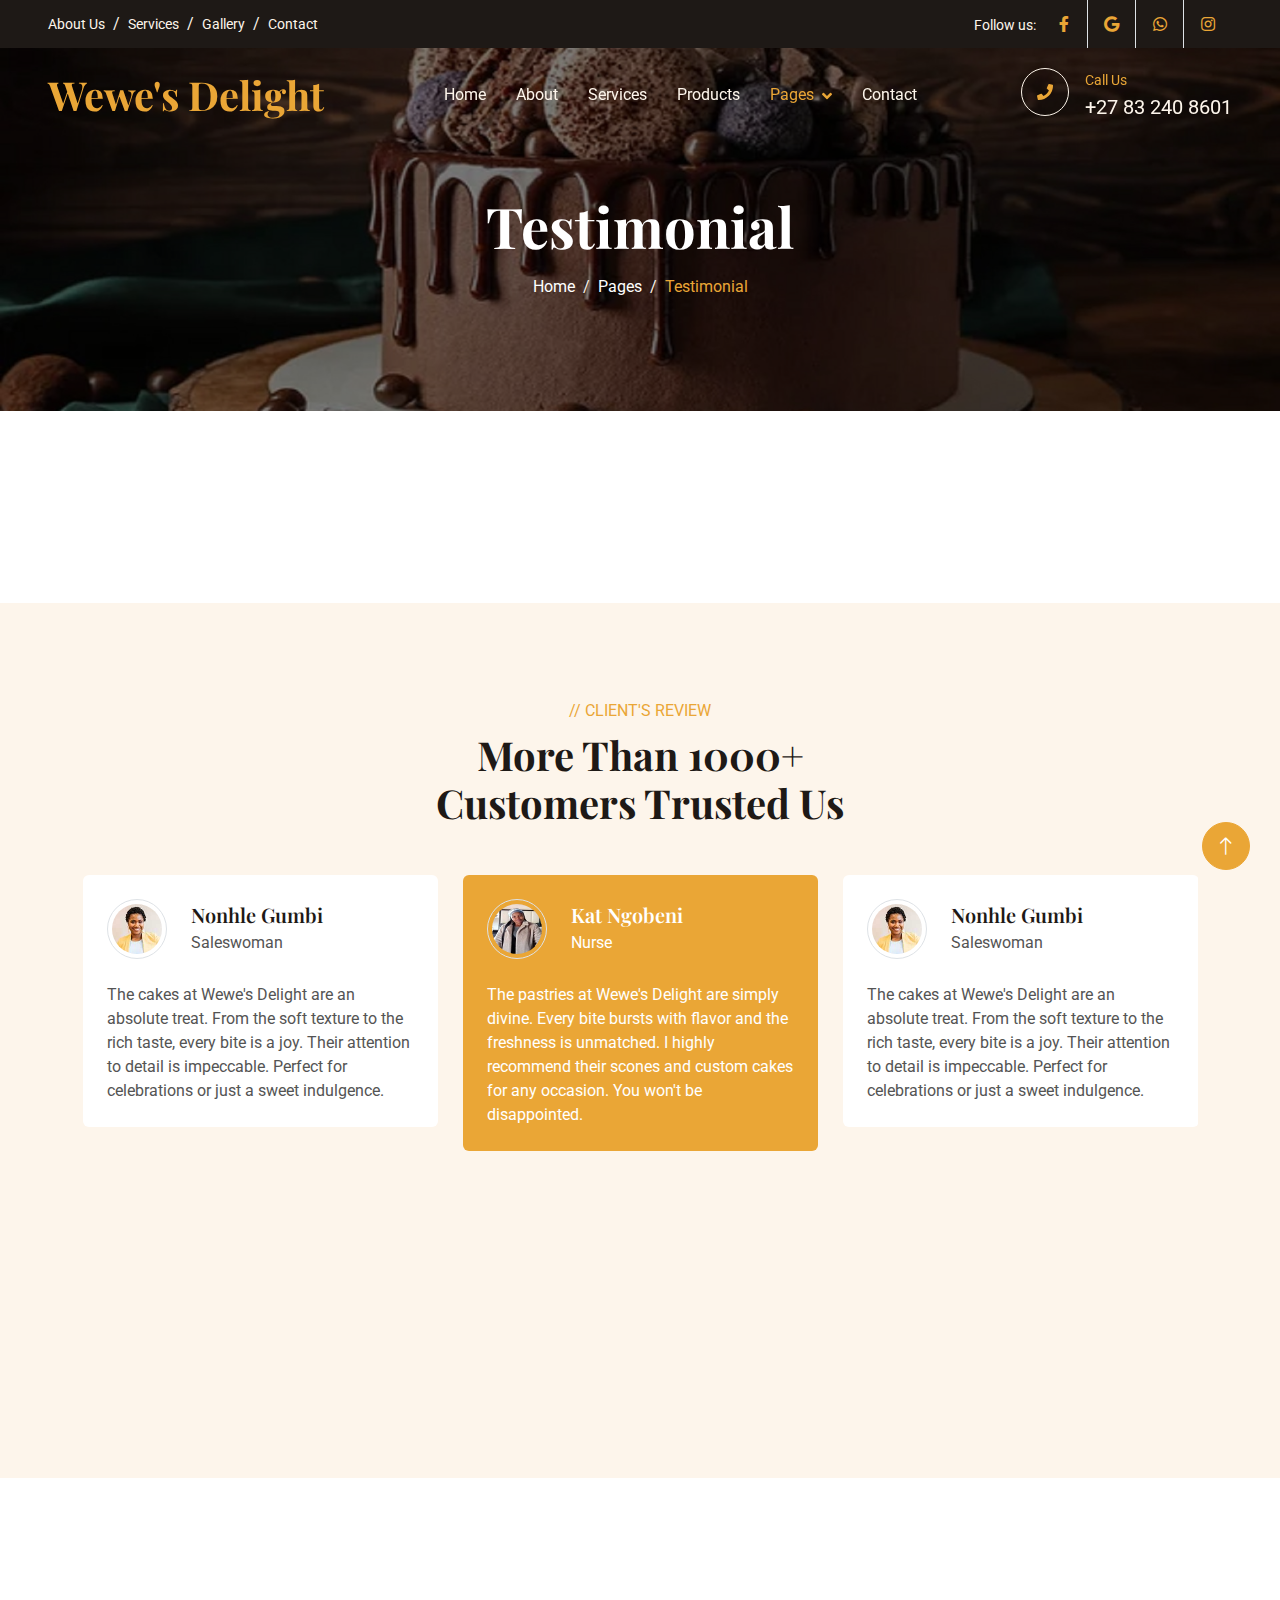
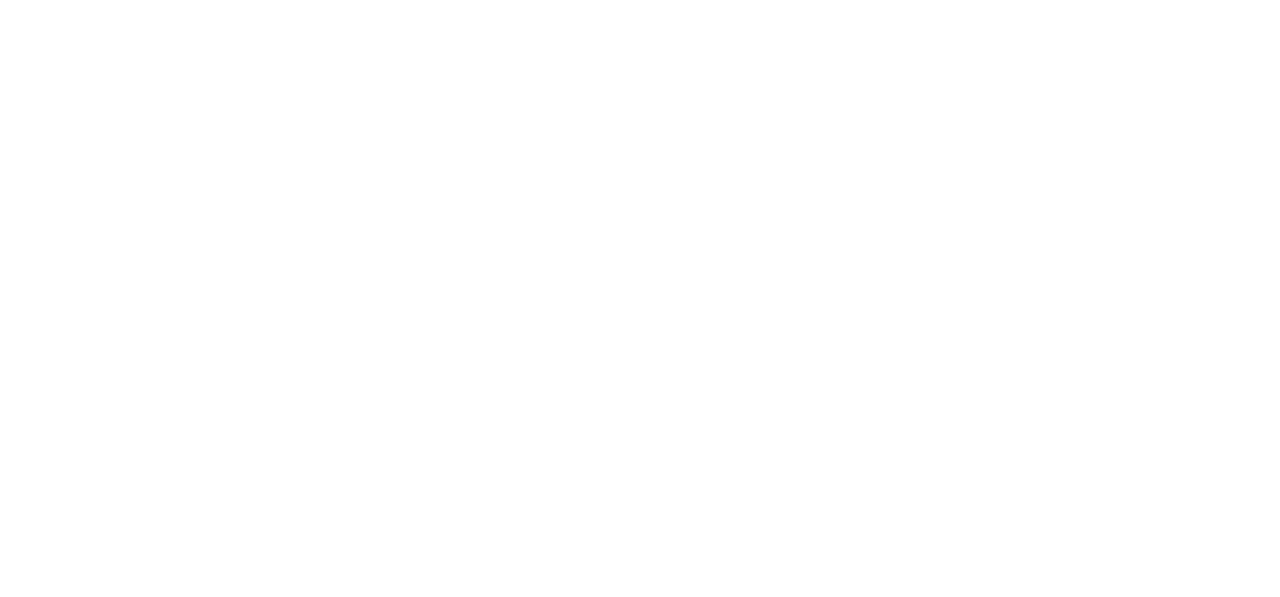
<file: testimonial.html>
<!DOCTYPE html>
<html lang="en">

<head>
    <meta charset="utf-8">
    <title>Wewe's Delight</title>
    <meta content="width=device-width, initial-scale=1.0" name="viewport">
    <meta content="" name="keywords">
    <meta content="" name="description">

    <!-- Favicon -->
    <link href="img/favicon.ico" rel="icon">

    <!-- Google Web Fonts -->
    <link rel="preconnect" href="https://fonts.googleapis.com">
    <link rel="preconnect" href="https://fonts.gstatic.com" crossorigin>
    <link href="https://fonts.googleapis.com/css2?family=Roboto:wght@400;500&family=Playfair+Display:wght@600;700&display=swap" rel="stylesheet"> 

    <!-- Icon Font Stylesheet -->
    <link href="https://cdnjs.cloudflare.com/ajax/libs/font-awesome/5.10.0/css/all.min.css" rel="stylesheet">
    <link href="https://cdn.jsdelivr.net/npm/bootstrap-icons@1.4.1/font/bootstrap-icons.css" rel="stylesheet">

    <!-- Libraries Stylesheet -->
    <link href="lib/animate/animate.min.css" rel="stylesheet">
    <link href="lib/owlcarousel/assets/owl.carousel.min.css" rel="stylesheet">

    <!-- Customized Bootstrap Stylesheet -->
    <link href="css/bootstrap.min.css" rel="stylesheet">

    <!-- Template Stylesheet -->
    <link href="css/style.css" rel="stylesheet">
</head>

<body>
    <!-- Spinner Start -->
    <div id="spinner" class="show bg-white position-fixed translate-middle w-100 vh-100 top-50 start-50 d-flex align-items-center justify-content-center">
        <div class="spinner-grow text-primary" role="status"></div>
    </div>
    <!-- Spinner End -->


    <!-- Topbar Start -->
    <div class="container-fluid top-bar bg-dark text-light px-0 wow fadeIn" data-wow-delay="0.1s">
        <div class="row gx-0 align-items-center d-none d-lg-flex">
            <div class="col-lg-6 px-5 text-start">
                <ol class="breadcrumb mb-0">
                    <li class="breadcrumb-item"><a class="small text-light" href="#">About Us</a></li>
                    <li class="breadcrumb-item"><a class="small text-light" href="#">Services</a></li>
                    <li class="breadcrumb-item"><a class="small text-light" href="#">Gallery</a></li>
                    <li class="breadcrumb-item"><a class="small text-light" href="#">Contact</a></li>
                </ol>
            </div>
            <div class="col-lg-6 px-5 text-end">
                <small>Follow us:</small>
                <div class="h-100 d-inline-flex align-items-center">
                    <a class="btn-lg-square text-primary border-end rounded-0" href="https://www.facebook.com/ruth.sibanyoni.1?mibextid=ZbWKwL"><i class="fab fa-facebook-f"></i></a>
                    <a class="btn-lg-square text-primary border-end rounded-0" href=""><i class="fab fa-google"></i></a>
                    <a class="btn-lg-square text-primary border-end rounded-0" href="https://wa.me/27832408601"><i class="fab fa-whatsapp"></i></a>
                    <a class="btn-lg-square text-primary pe-0" href="https://www.instagram.com/yourusername/">
                        <i class="fab fa-instagram"></i>
                    </a>                    
                </div>
            </div>
        </div>
    </div>
    <!-- Topbar End -->


    <!-- Navbar Start -->
    <nav class="navbar navbar-expand-lg navbar-dark fixed-top py-lg-0 px-lg-5 wow fadeIn" data-wow-delay="0.1s">
        <a href="index.html" class="navbar-brand ms-4 ms-lg-0">
            <h1 class="text-primary m-0">Wewe's Delight</h1>
        </a>
        <button type="button" class="navbar-toggler me-4" data-bs-toggle="collapse" data-bs-target="#navbarCollapse">
            <span class="navbar-toggler-icon"></span>
        </button>
        <div class="collapse navbar-collapse" id="navbarCollapse">
            <div class="navbar-nav mx-auto p-4 p-lg-0">
                <a href="index.html" class="nav-item nav-link">Home</a>
                <a href="about.html" class="nav-item nav-link">About</a>
                <a href="service.html" class="nav-item nav-link">Services</a>
                <a href="product.html" class="nav-item nav-link">Products</a>
                <div class="nav-item dropdown">
                    <a href="#" class="nav-link dropdown-toggle active" data-bs-toggle="dropdown">Pages</a>
                    <div class="dropdown-menu m-0">
                        <a href="team.html" class="dropdown-item">Our Team</a>
                        <a href="testimonial.html" class="dropdown-item active">Testimonial</a>
                        <a href="404.html" class="dropdown-item">404 Page</a>
                    </div>
                </div>
                <a href="contact.html" class="nav-item nav-link">Contact</a>
            </div>
            <div class=" d-none d-lg-flex">
                <div class="flex-shrink-0 btn-lg-square border border-light rounded-circle">
                    <i class="fa fa-phone text-primary"></i>
                </div>
                <div class="ps-3">
                    <small class="text-primary mb-0">Call Us</small>
                    <p class="text-light fs-5 mb-0">+27 83 240 8601</p>
                </div>
            </div>
        </div>
    </nav>
    <!-- Navbar End -->


    <!-- Page Header Start -->
    <div class="container-fluid page-header py-6 wow fadeIn" data-wow-delay="0.1s">
        <div class="container text-center pt-5 pb-3">
            <h1 class="display-4 text-white animated slideInDown mb-3">Testimonial</h1>
            <nav aria-label="breadcrumb animated slideInDown">
                <ol class="breadcrumb justify-content-center mb-0">
                    <li class="breadcrumb-item"><a class="text-white" href="#">Home</a></li>
                    <li class="breadcrumb-item"><a class="text-white" href="#">Pages</a></li>
                    <li class="breadcrumb-item text-primary active" aria-current="page">Testimonial</li>
                </ol>
            </nav>
        </div>
    </div>
    <!-- Page Header End -->


    <!-- Testimonial Start -->
    <div class="container-xxl bg-light my-6 py-6 pb-0" style="margin: 12rem 0;">
        <div class="container">
            <div class="text-center mx-auto mb-5 wow fadeInUp" data-wow-delay="0.1s" style="max-width: 500px;">
                <p class="text-primary text-uppercase mb-2">// Client's Review</p>
                <h1 class="display-6 mb-4">More Than 1000+ Customers Trusted Us</h1>
            </div>
            <div class="owl-carousel testimonial-carousel wow fadeInUp" data-wow-delay="0.1s">
                <div class="testimonial-item bg-white rounded p-4">
                    <div class="d-flex align-items-center mb-4">
                        <img class="flex-shrink-0 rounded-circle border p-1" src="img/testimonial-1.jpg" alt="">
                        <div class="ms-4">
                            <h5 class="mb-1">Kat Ngobeni</h5>
                            <span>Nurse</span>
                        </div>
                    </div>
                    <p class="mb-0">The pastries at Wewe's Delight are simply divine. Every bite bursts with flavor and the freshness is unmatched. I highly recommend their scones and custom cakes for any occasion. You won't be disappointed.</p>
                </div>
                <div class="testimonial-item bg-white rounded p-4">
                    <div class="d-flex align-items-center mb-4">
                        <img class="flex-shrink-0 rounded-circle border p-1" src="img/testimonial-2.jpg" alt="">
                        <div class="ms-4">
                            <h5 class="mb-1">Nonhle Gumbi</h5>
                            <span>Saleswoman</span>
                        </div>
                    </div>
                    <p class="mb-0">The cakes at Wewe's Delight are an absolute treat. From the soft texture to the rich taste, every bite is a joy. Their attention to detail is impeccable. Perfect for celebrations or just a sweet indulgence.</p>
                </div>
            </div>
            <div class="bg-primary text-light rounded-top p-5 my-6 mb-0 wow fadeInUp" data-wow-delay="0.1s">
                <div class="row align-items-center">
                    <div class="col-md-6">
                        <h1 class="display-4 text-light mb-0">Subscribe Our Newsletter</h1>
                    </div>
                    <div class="col-md-6 text-md-end">
                        <div class="position-relative">
                            <input class="form-control bg-transparent border-light w-100 py-3 ps-4 pe-5" type="text" placeholder="Your email">
                            <button type="button" class="btn btn-dark py-2 px-3 position-absolute top-0 end-0 mt-2 me-2">SignUp</button>
                        </div>
                    </div>
                </div>
            </div>
        </div>
    </div>
    
    <!-- Testimonial End -->


    <!-- Footer Start -->
    <div class="container-fluid bg-dark text-light footer my-6 mb-0 py-5 wow fadeIn" data-wow-delay="0.1s">
        <div class="container py-5">
            <div class="row g-5">
                <div class="col-lg-3 col-md-6">
                    <h4 class="text-light mb-4">Our Address</h4>
                    <p class="mb-2"><i class="fa fa-map-marker-alt me-3"></i>993 Phila Street, Ext 1, Tsakane</p>
                    <p class="mb-2">
                        <i class="fa fa-phone-alt me-3"></i>
                        <a href="tel:+27832408106" class="text-light">+27 83 240 8601</a>
                    </p>
                    
                    <p class="mb-2">
                        <i class="fa fa-envelope me-3"></i>
                        <a href="mailto:mkhaliphiruth7@gmail.com" class="text-light">mkhaliphiruth7@gmail.com</a>
                    </p>
                    
                </div>
                <div class="col-lg-3 col-md-6">
                    <h4 class="text-light mb-4">Quick Links</h4>
                    <a class="btn btn-link" href="">About Us</a>
                    <a class="btn btn-link" href="">Contact Us</a>
                    <a class="btn btn-link" href="">Our Services</a>
                    <a class="btn btn-link" href="">Home</a>
                </div>
                <div class="col-lg-3 col-md-6">
                    <h4 class="text-light mb-4">Quick Links</h4>
                    <a class="btn btn-link" href="">About Us</a>
                    <a class="btn btn-link" href="">Contact Us</a>
                    <a class="btn btn-link" href="">Our Services</a>
                    <a class="btn btn-link" href="">Home</a>
                </div>
                <div class="col-lg-3 col-md-6">
                    <h4 class="text-light mb-4">Photo Gallery</h4>
                    <div class="row g-2">
                        <div class="col-4">
                            <img class="img-fluid bg-light rounded p-1" src="img/product-1.jpg" alt="Image">
                        </div>
                        <div class="col-4">
                            <img class="img-fluid bg-light rounded p-1" src="img/product-2.jpg" alt="Image">
                        </div>
                        <div class="col-4">
                            <img class="img-fluid bg-light rounded p-1" src="img/product-3.jpg" alt="Image">
                        </div>
                        <div class="col-4">
                            <img class="img-fluid bg-light rounded p-1" src="img/product-2.jpg" alt="Image">
                        </div>
                        <div class="col-4">
                            <img class="img-fluid bg-light rounded p-1" src="img/product-3.jpg" alt="Image">
                        </div>
                        <div class="col-4">
                            <img class="img-fluid bg-light rounded p-1" src="img/product-1.jpg" alt="Image">
                        </div>
                    </div>
                </div>
            </div>
        </div>
    </div>
    <!-- Footer End -->


    <!-- Copyright Start -->
    <div class="container-fluid copyright text-light py-4 wow fadeIn" data-wow-delay="0.1s">
        <div class="container">
            <div class="row">
                <div class="col-md-6 text-center text-md-start mb-3 mb-md-0">
                    &copy; <a href="#">HighHypeDesigns</a>, All Right Reserved.
                </div>
                <div class="col-md-6 text-center text-md-end">
                    <!--/*** This template is free as long as you keep the footer author’s credit link/attribution link/backlink. If you'd like to use the template without the footer author’s credit link/attribution link/backlink, you can purchase the Credit Removal License from "https://htmlcodex.com/credit-removal". Thank you for your support. ***/-->
                    Designed By <a href=MbuyeloMich>MbuyeloMich</a>
                    <br>Distributed By: <a class="border-bottom" href=HighHype target="_blank">HighHype</a>
                </div>
            </div>
        </div>
    </div>
    <!-- Copyright End -->


    <!-- Back to Top -->
    <a href="#" class="btn btn-lg btn-primary btn-lg-square rounded-circle back-to-top"><i class="bi bi-arrow-up"></i></a>


    <!-- JavaScript Libraries -->
    <script src="https://code.jquery.com/jquery-3.4.1.min.js"></script>
    <script src="https://cdn.jsdelivr.net/npm/bootstrap@5.0.0/dist/js/bootstrap.bundle.min.js"></script>
    <script src="lib/wow/wow.min.js"></script>
    <script src="lib/easing/easing.min.js"></script>
    <script src="lib/waypoints/waypoints.min.js"></script>
    <script src="lib/counterup/counterup.min.js"></script>
    <script src="lib/owlcarousel/owl.carousel.min.js"></script>

    <!-- Template Javascript -->
    <script src="js/main.js"></script>
</body>

</html>
</file>
<file: css/style.css>
/********** Template CSS **********/
:root {
    --primary: #EAA636;
    --secondary: #545454;
    --light: #FDF5EB;
    --dark: #1E1916;
}

h4,
h5,
h6,
.h4,
.h5,
.h6 {
    font-weight: 600 !important;
}

.py-6 {
    padding-top: 6rem;
    padding-bottom: 6rem;
}

.my-6 {
    margin-top: 6rem;
    margin-bottom: 6rem;
}

.back-to-top {
    position: fixed;
    display: none;
    right: 30px;
    bottom: 30px;
    z-index: 99;
}


/*** Spinner ***/
#spinner {
    opacity: 0;
    visibility: hidden;
    transition: opacity .5s ease-out, visibility 0s linear .5s;
    z-index: 99999;
}

#spinner.show {
    transition: opacity .5s ease-out, visibility 0s linear 0s;
    visibility: visible;
    opacity: 1;
}


/*** Button ***/
.btn {
    font-weight: 500;
    transition: .5s;
}

.btn.btn-primary {
    color: #FFFFFF;
}

.btn-square {
    width: 38px;
    height: 38px;
}

.btn-sm-square {
    width: 32px;
    height: 32px;
}

.btn-lg-square {
    width: 48px;
    height: 48px;
}

.btn-square,
.btn-sm-square,
.btn-lg-square {
    padding: 0;
    display: flex;
    align-items: center;
    justify-content: center;
    font-weight: normal;
}


/*** Navbar ***/
.navbar .dropdown-toggle::after {
    border: none;
    content: "\f107";
    font-family: "Font Awesome 5 Free";
    font-weight: 900;
    vertical-align: middle;
    margin-left: 8px;
}

.navbar .navbar-nav .nav-link {
    padding: 35px 15px;
    color: var(--light);
    outline: none;
}

.navbar .navbar-nav .nav-link:hover,
.navbar .navbar-nav .nav-link.active {
    color: var(--primary);
}

.navbar.fixed-top {
    transition: .5s;
}

@media (max-width: 991.98px) {
    .navbar .navbar-nav {
        margin-top: 10px;
        border-top: 1px solid rgba(255, 255, 255, .3);
        background: var(--dark);
    }

    .navbar .navbar-nav .nav-link {
        padding: 10px 0;
    }
}

@media (min-width: 992px) {
    .navbar .nav-item .dropdown-menu {
        display: block;
        visibility: hidden;
        top: 100%;
        transform: rotateX(-75deg);
        transform-origin: 0% 0%;
        transition: .5s;
        opacity: 0;
    }

    .navbar .nav-item:hover .dropdown-menu {
        transform: rotateX(0deg);
        visibility: visible;
        transition: .5s;
        opacity: 1;
    }
}


/*** Header ***/
.header-carousel .owl-carousel-inner {
    position: absolute;
    width: 100%;
    height: 100%;
    top: 0;
    left: 0;
    display: flex;
    align-items: center;
    background: rgba(0, 0, 0, .5);
}

@media (max-width: 768px) {
    .header-carousel .owl-carousel-item {
        position: relative;
        min-height: 600px;
    }

    .header-carousel .owl-carousel-item img {
        position: absolute;
        width: 100%;
        height: 100%;
        object-fit: cover;
    }

    .header-carousel .owl-carousel-item p {
        font-size: 16px !important;
    }
}

.header-carousel .owl-nav {
    position: relative;
    width: 80px;
    height: 80px;
    margin: -40px auto 0 auto;
    display: flex;
    justify-content: center;
    align-items: center;
}

.header-carousel .owl-nav::before {
    position: absolute;
    content: "";
    width: 100%;
    height: 100%;
    top: 0;
    left: 0;
    background: #FFFFFF;
    transform: rotate(45deg);
}

.header-carousel .owl-nav .owl-prev,
.header-carousel .owl-nav .owl-next {
    position: relative;
    font-size: 40px;
    color: var(--primary);
    transition: .5s;
    z-index: 1;
}

.header-carousel .owl-nav .owl-prev:hover,
.header-carousel .owl-nav .owl-next:hover {
    color: var(--dark);
}

.page-header {
    margin-bottom: 6rem;
    background: linear-gradient(rgba(0, 0, 0, .5), rgba(0, 0, 0, .5)), url(../img/carousel-1.jpg) center center no-repeat;
    background-size: cover;
}

.breadcrumb-item+.breadcrumb-item::before {
    color: var(--light);
}


/*** Facts ***/
.fact-item {
    transition: .5s;
}

.fact-item:hover {
    margin-top: -10px;
    background: #FFFFFF !important;
    box-shadow: 0 0 45px rgba(0, 0, 0, .07);
}


/*** About ***/
.img-twice::before {
    position: absolute;
    content: "";
    width: 60%;
    height: 80%;
    top: 10%;
    left: 20%;
    background: var(--primary);
    border: 25px solid var(--light);
    border-radius: 6px;
    z-index: -1;
}


/*** Product ***/
.product-item {
    transition: .5s;
}

.product-item:hover {
    background: var(--primary) !important;
}

.product-item:hover * {
    color: var(--light);
}

.product-item:hover .border-primary {
    border-color: var(--light) !important;
}

.product-item .product-overlay {
    position: absolute;
    width: 100%;
    height: 0;
    top: 0;
    left: 0;
    display: flex;
    align-items: center;
    justify-content: center;
    background: rgba(0, 0, 0, .5);
    overflow: hidden;
    opacity: 0;
    transition: .5s;
}

.product-item:hover .product-overlay {
    height: 100%;
    opacity: 1;
}


/*** Team ***/
.team-item .team-text {
    position: relative;
    height: 100px;
    overflow: hidden;
}

.team-item .team-title {
    position: absolute;
    width: 100%;
    height: 100%;
    top: 0;
    left: 0;
    display: flex;
    flex-direction: column;
    align-items: center;
    justify-content: center;
    background: var(--light);
    transition: .5s;
}

.team-item:hover .team-title {
    top: -100px;
}

.team-item .team-social {
    position: absolute;
    width: 100%;
    height: 100%;
    top: 100px;
    left: 0;
    display: flex;
    align-items: center;
    justify-content: center;
    background: var(--primary);
    transition: .5s;
}

.team-item .team-social .btn {
    margin: 0 3px;
}

.team-item:hover .team-social {
    top: 0;
}


/*** Testimonial ***/
.testimonial-carousel .owl-item .testimonial-item img {
    width: 60px;
    height: 60px;
}

.testimonial-carousel .owl-item .testimonial-item,
.testimonial-carousel .owl-item .testimonial-item * {
    transition: .5s;
}

.testimonial-carousel .owl-item.center .testimonial-item {
    background: var(--primary) !important;
}

.testimonial-carousel .owl-item.center .testimonial-item * {
    color: #FFFFFF !important;
}

.testimonial-carousel .owl-nav {
    margin-top: 30px;
    display: flex;
    justify-content: center;
}

.testimonial-carousel .owl-nav .owl-prev,
.testimonial-carousel .owl-nav .owl-next {
    margin: 0 12px;
    width: 50px;
    height: 50px;
    display: flex;
    align-items: center;
    justify-content: center;
    border-radius: 50px;
    font-size: 22px;
    color: var(--light);
    background: var(--primary);
    transition: .5s;
}

.testimonial-carousel .owl-nav .owl-prev:hover,
.testimonial-carousel .owl-nav .owl-next:hover {
    color: var(--primary);
    background: var(--dark);
}


/*** Footer ***/
.footer .btn.btn-link {
    display: block;
    margin-bottom: 5px;
    padding: 0;
    text-align: left;
    color: var(--light);
    font-weight: normal;
    text-transform: capitalize;
    transition: .3s;
}

.footer .btn.btn-link::before {
    position: relative;
    content: "\f105";
    font-family: "Font Awesome 5 Free";
    font-weight: 900;
    color: var(--light);
    margin-right: 10px;
}

.footer .btn.btn-link:hover {
    color: var(--primary);
    letter-spacing: 1px;
    box-shadow: none;
}

.copyright {
    background: #111111;
}

.copyright a {
    color: var(--primary);
}

.copyright a:hover {
    color: var(--light);
}
</file>
